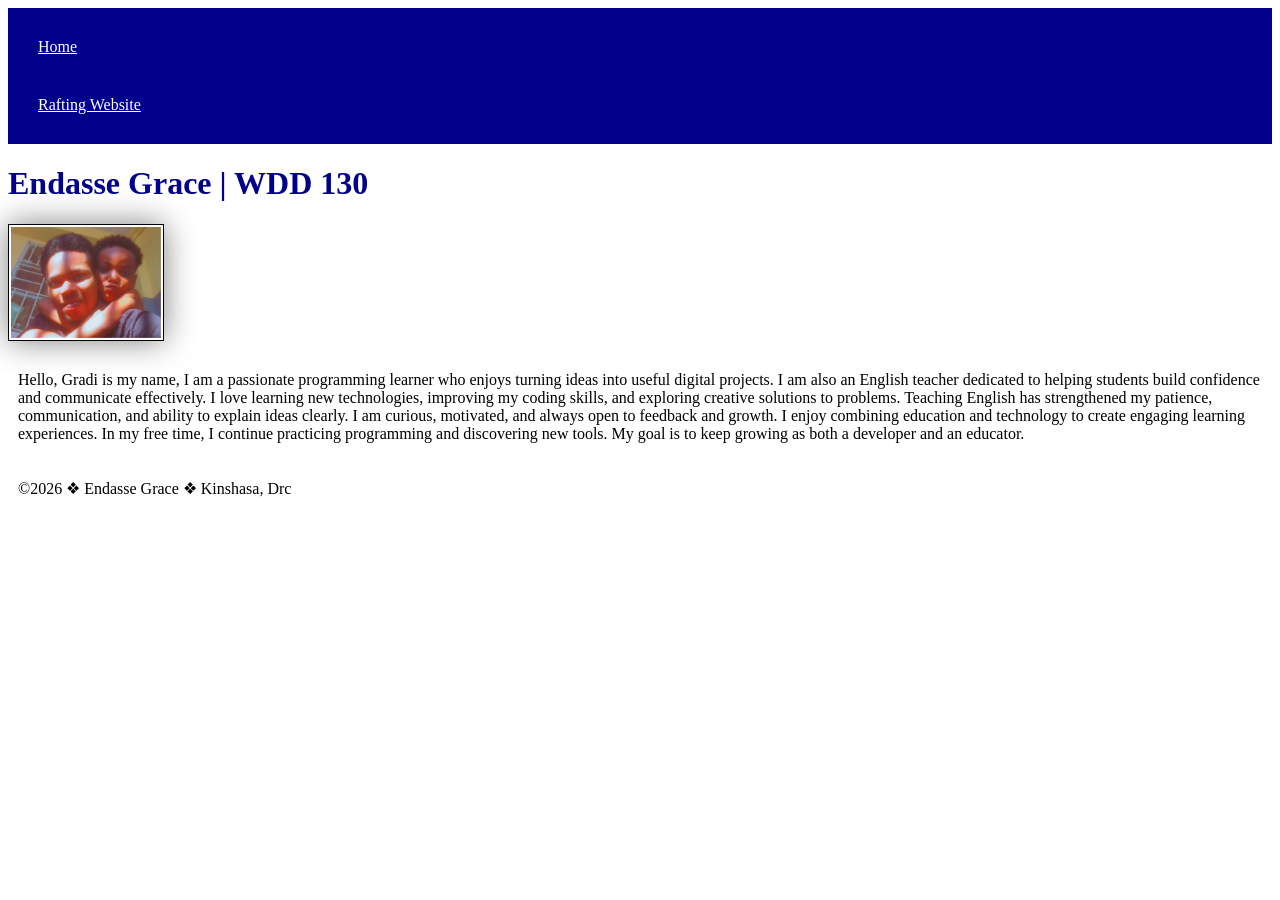
<file: index.html>
<!DOCTYPE html>
<html lang="en">

<head>
    <meta charset="UTF-8">
    <meta name="viewport" content="width=device-width, initial-scale=1.0">
    <title>Endasse Grace | WDD 130</title>
    <link rel="stylesheet" href="styles/styles.css">
</head>

<body>
    <header>
        <nav>
            <a href="#">Home</a>
            <a href="wwr/">Rafting Website</a>
        </nav>
    </header>
    <main>
        <h1>Endasse Grace | WDD 130</h1>
        <img src="week01/images/profile.jpeg" alt="My profile photo" width="200">
        <p>Hello, Gradi is my name, I am a passionate programming learner who enjoys turning ideas into useful digital projects.
            I am also an English teacher dedicated to helping students build confidence and communicate effectively.
            I love learning new technologies, improving my coding skills, and exploring creative solutions to problems.
            Teaching English has strengthened my patience, communication, and ability to explain ideas clearly.
            I am curious, motivated, and always open to feedback and growth.
            I enjoy combining education and technology to create engaging learning experiences.
            In my free time, I continue practicing programming and discovering new tools.
            My goal is to keep growing as both a developer and an educator.
        </p>
    </main>
    <footer>
        <p>&copy;2026 &#10070; Endasse Grace &#10070; Kinshasa, Drc </p>
    </footer>


</body>

</html>
</file>
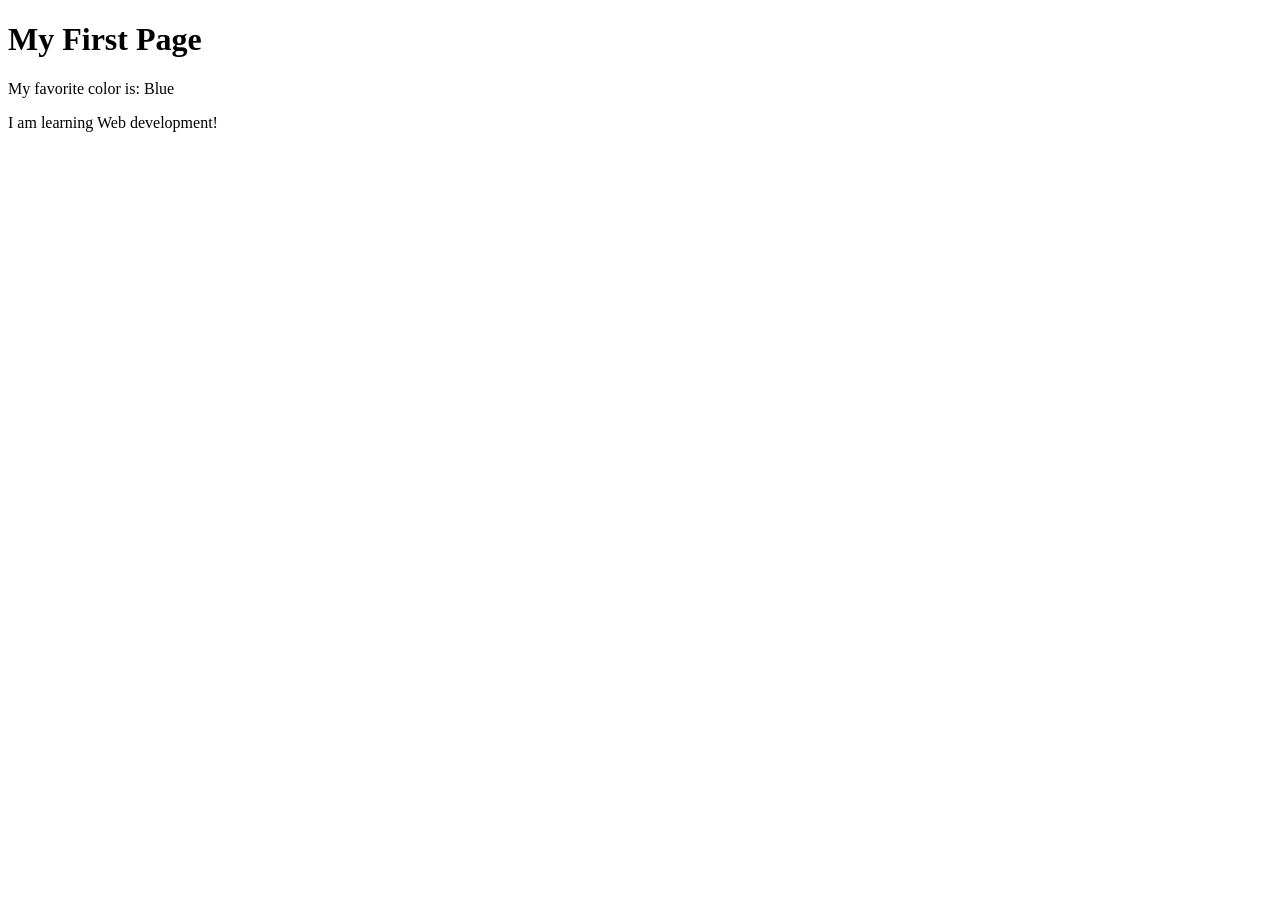
<file: week01/first-page.html>
<!DOCTYPE html>
<html lang="en">

<head>
    <meta charset="UTF-8">
    <meta name="viewport" content="width=device-width, initial-scale=1.0">
    <title>My First Page</title>
</head>

<body>
    <h1>My First Page</h1>
    <p>My favorite color is: Blue </p>
    <p>I am learning Web development! </p>
</body>

</html>
</file>
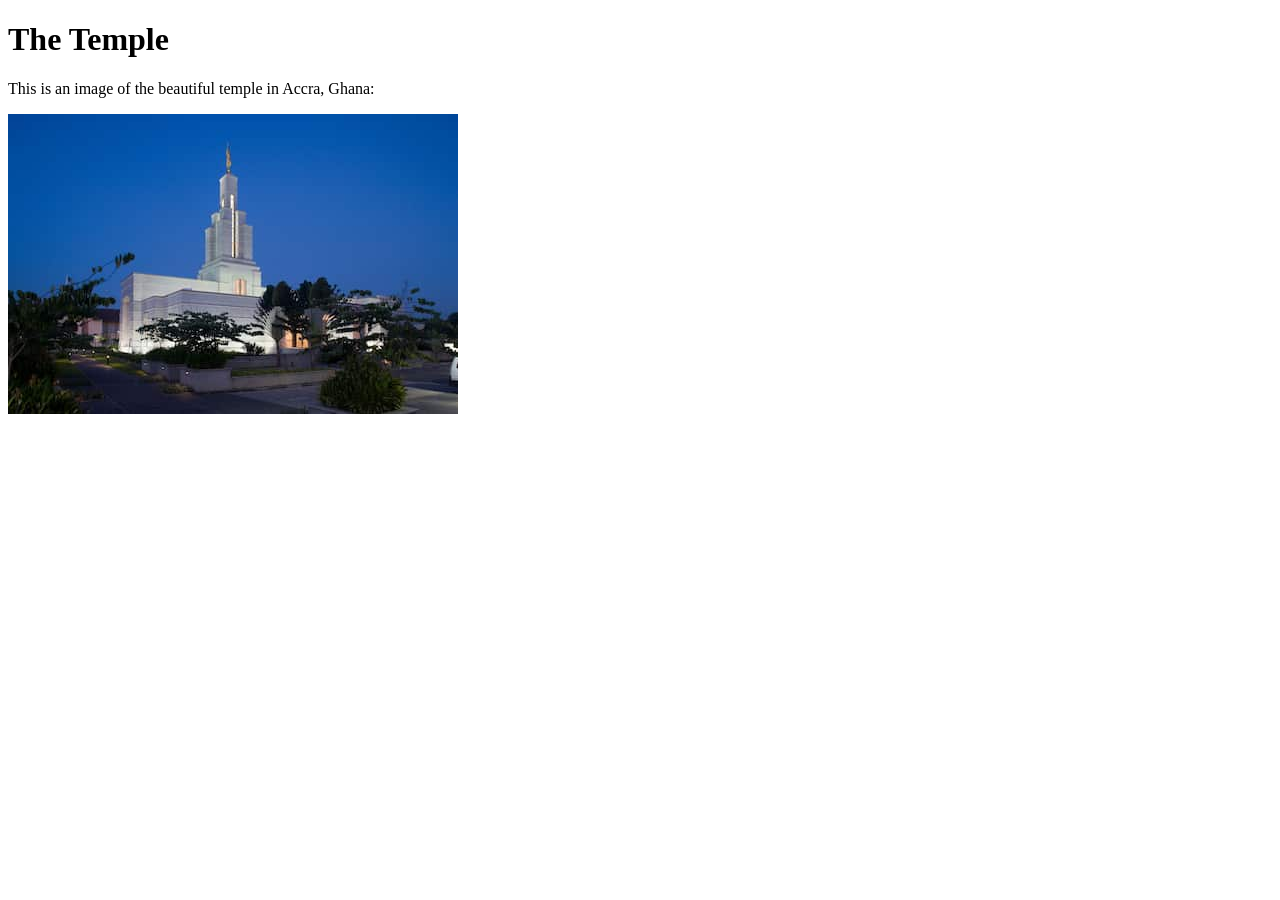
<file: week01/images-solution.html>
<!DOCTYPE html>
<html lang="en">

<head>
    <meta charset="UTF-8">
    <meta name="viewport" content="width=device-width, initial-scale=1.0">
    <title>Temple Image</title>
</head>

<body>
    <h1>The Temple</h1>
    <p>This is an image of the beautiful temple in Accra, Ghana:</p>
    <img src="images/temple-small.jpg" alt="The Accra Ghana Temple">

</body>

</html>
</file>
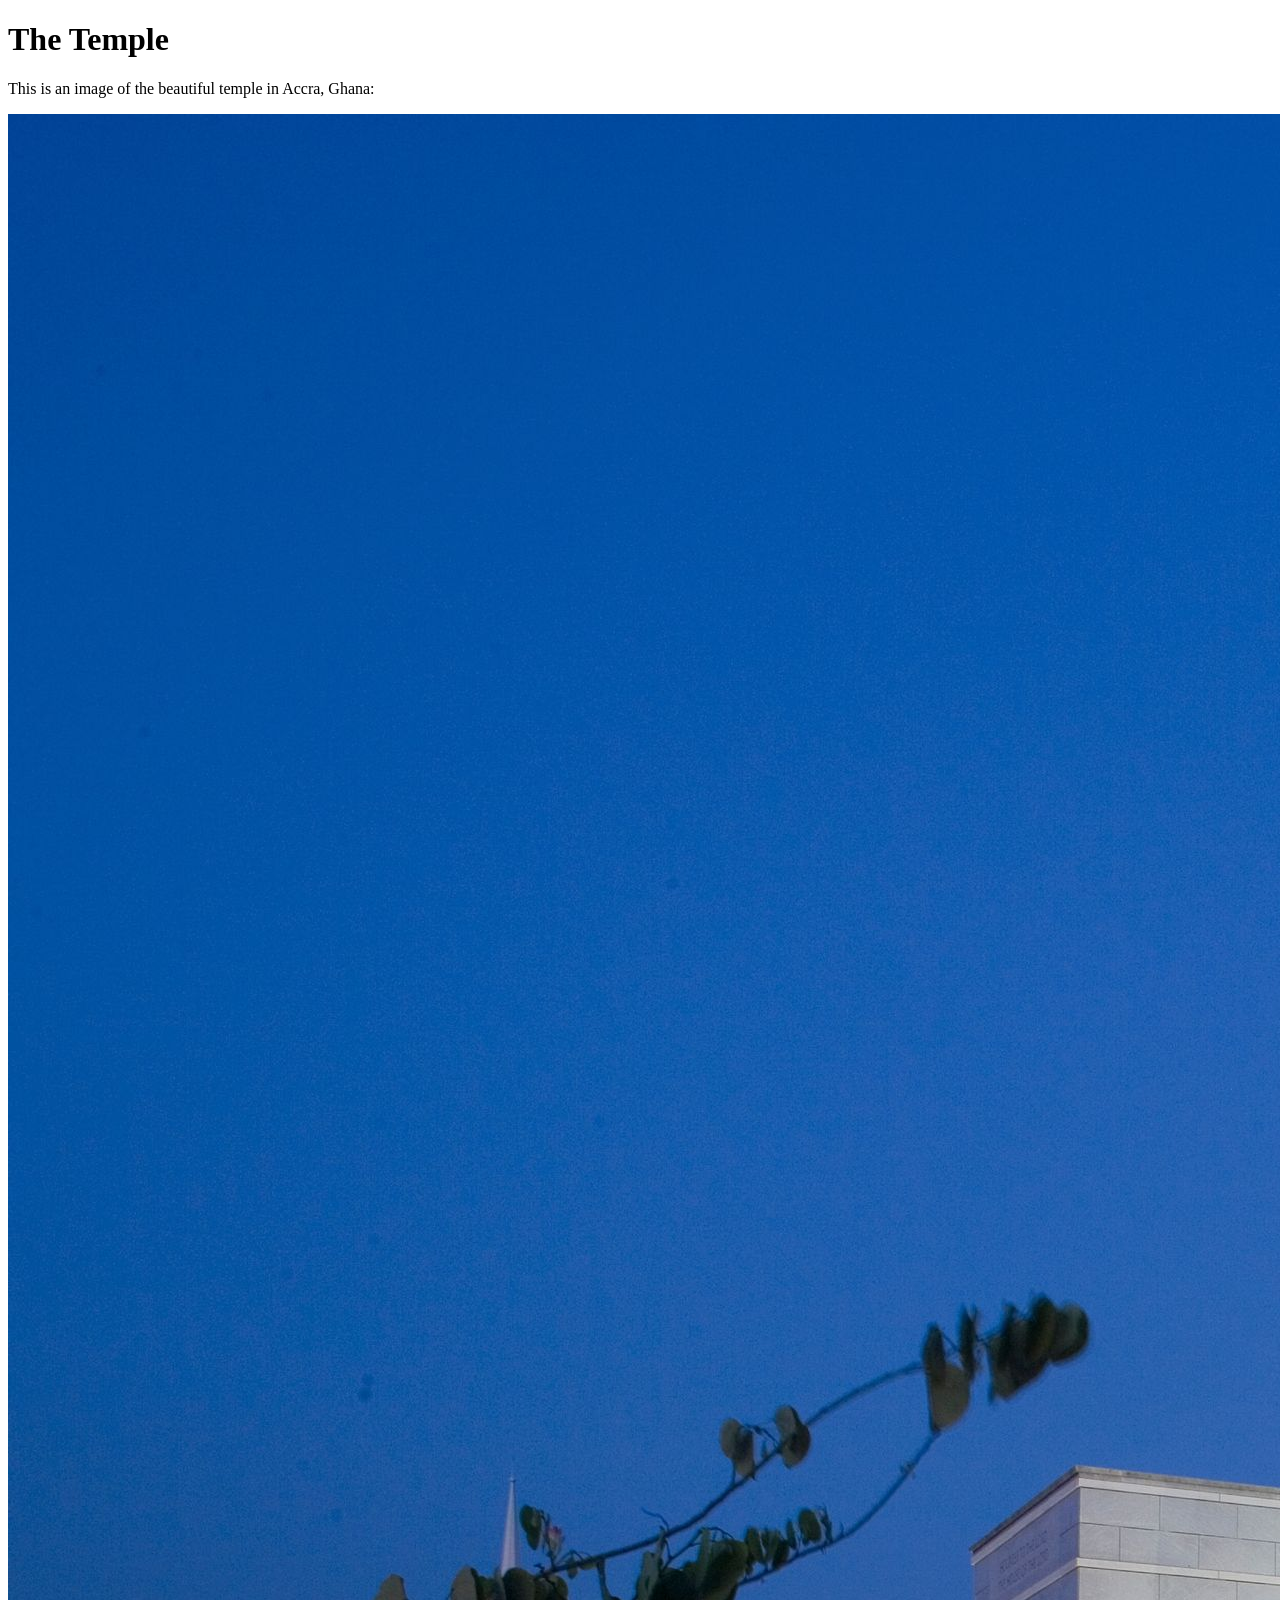
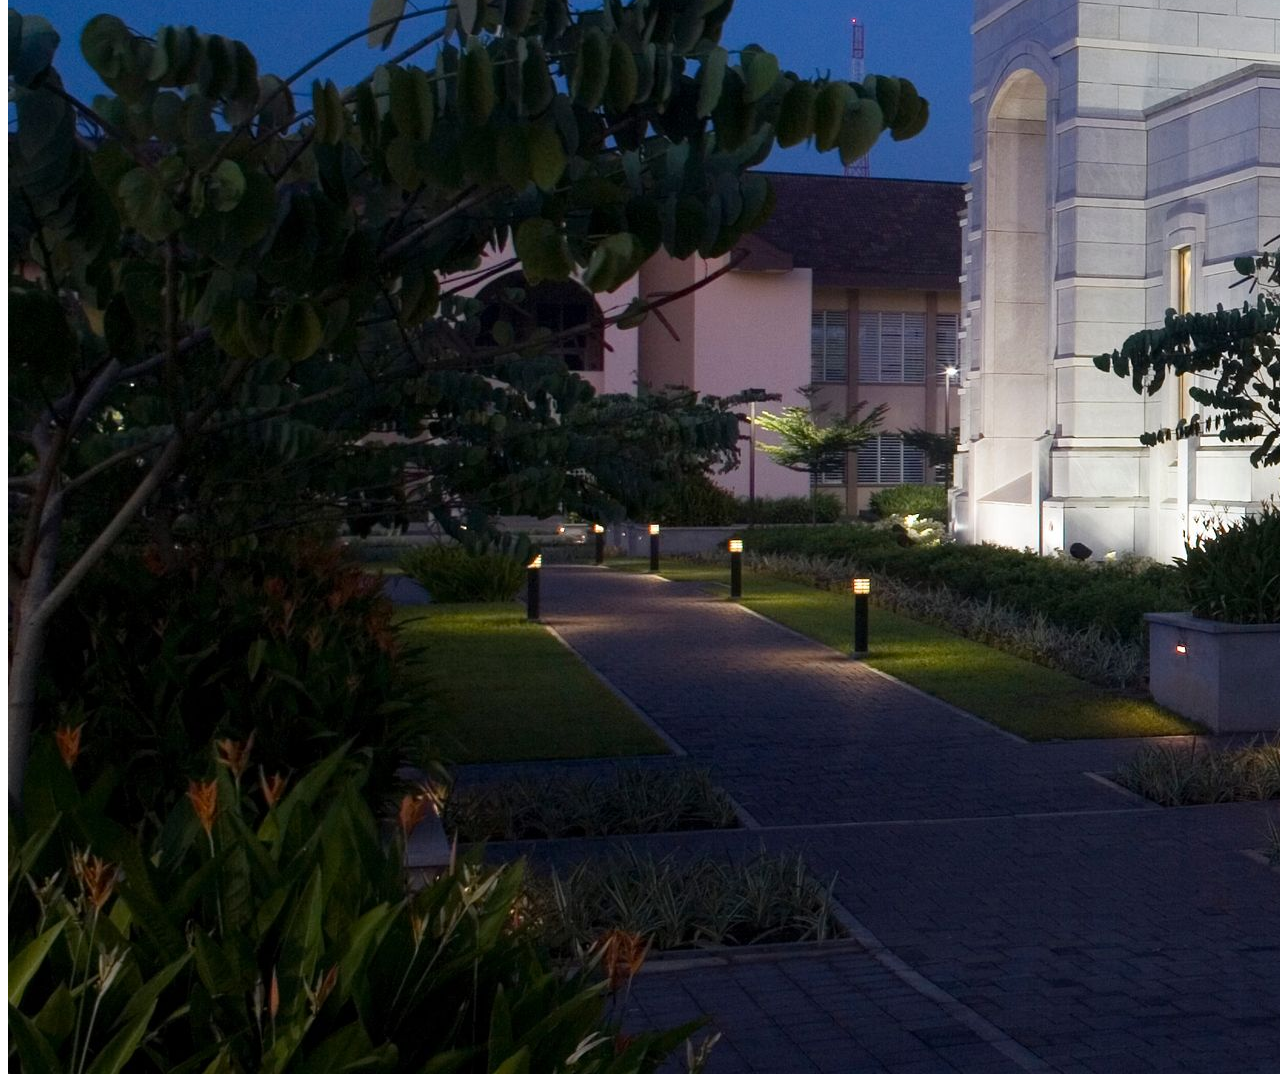
<file: week01/images.html>
<!DOCTYPE html>
<html lang="en">

<head>
    <meta charset="UTF-8">
    <meta name="viewport" content="width=device-width, initial-scale=1.0">
    <title>Temple Image</title>
</head>

<body>
    <h1>The Temple</h1>
    <p>This is an image of the beautiful temple in Accra, Ghana:</p>
    <img src="images/temple-large.jpeg" alt="The Accra Ghana Temple">

</body>

</html>
</file>
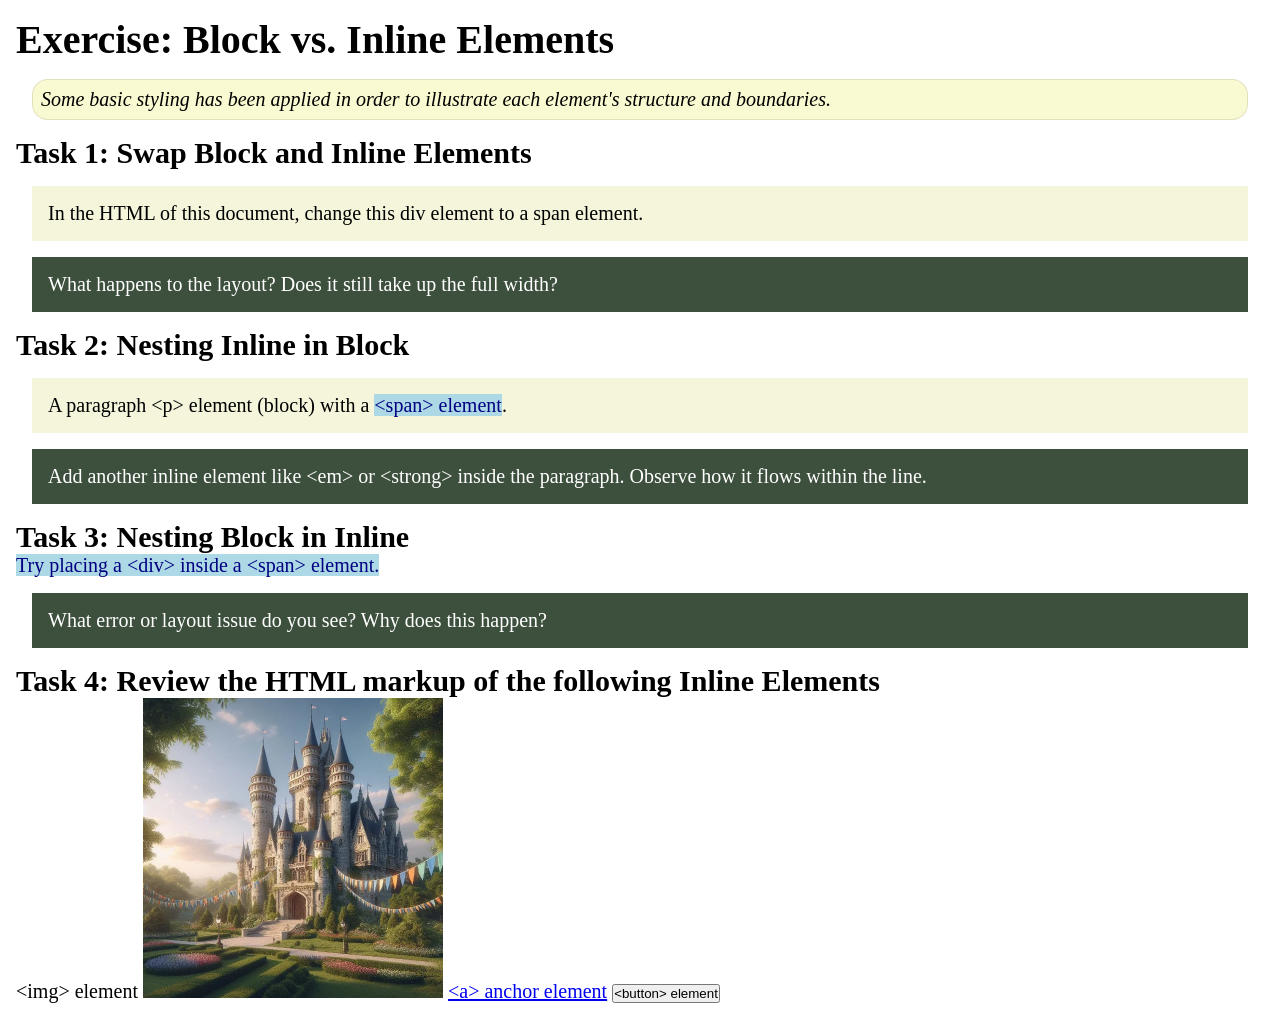
<file: week02/block-vs-inline.html>
<!DOCTYPE html>
<html lang="en">

<head>
    <meta charset="UTF-8">
    <meta name="viewport" content="width=device-width, initial-scale=1.0">
    <title>Exercise: Block vs. Inline Elements</title>
    <link rel="stylesheet" href="styles/block-vs-inline.css">
</head>

<body>
    <main>
        <h1>Exercise: Block vs. Inline Elements</h1>
        <p class="note">Some basic styling has been applied in order to illustrate each element's structure and boundaries.</p>

        <h2>Task 1: Swap Block and Inline Elements</h2>
        <div>In the HTML of this document, change this div element to a span element.</div>

        <p class="question">What happens to the layout? Does it still take up the full width?</p>

        <h2>Task 2: Nesting Inline in Block</h2>
        <p>A paragraph &lt;p&gt; element (block) with a <span>&lt;span&gt; element</span>.</p>
        <p class="question">Add another inline element like &lt;em&gt; or &lt;strong&gt; inside the paragraph. Observe how it flows within the line.</p>

        <h2>Task 3: Nesting Block in Inline</h2>
        <span>Try placing a &lt;div&gt; inside a &lt;span&gt; element.</span>
        <p class="question">What error or layout issue do you see? Why does this happen?</p>

        <h2>Task 4: Review the HTML markup of the following Inline Elements</h2>
        &lt;img&gt; element
        <img src="images/castle.webp" alt="placeholder image (images are inline)" width="300" height="300">
        <a href="https://churchofjesuschrist.org">&lt;a&gt; anchor element</a>
        <button type="button">&lt;button&gt; element</button>
    </main>
</body>

</html>
</file>
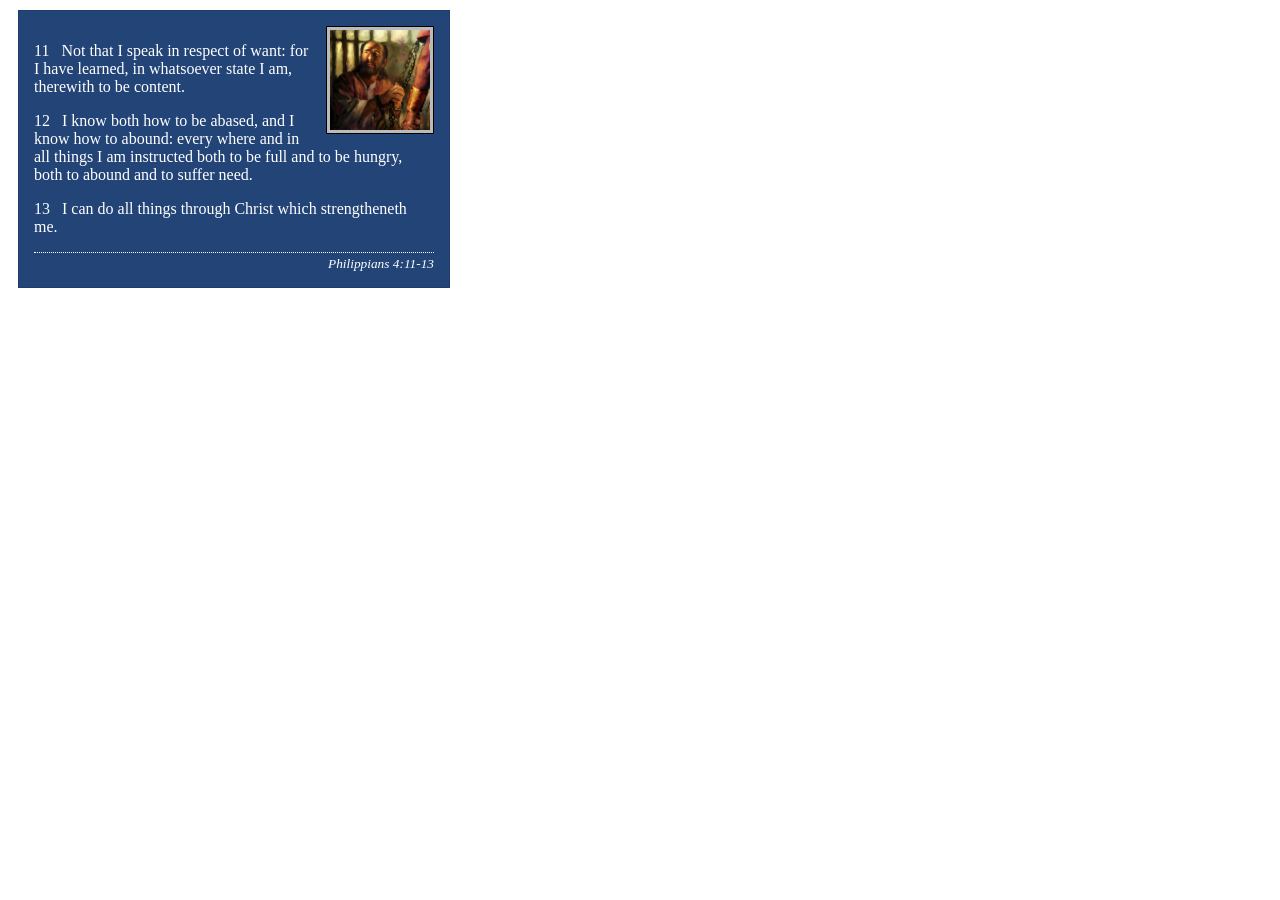
<file: week02/box-model-solution.html>
<!DOCTYPE html>
<html lang="en">

<head>
    <meta charset="UTF-8">
    <meta name="viewport" content="width=device-width, initial-scale=1.0">
    <title>Box Model Activity</title>
    <link rel="stylesheet" href="styles/box-model-solution.css">
</head>

<body>
    <main>
        <div class="callout">
            <img src="images/apostle-paul-imprisoned.webp" alt="Paul the Apostle - Imprisoned in Rome" width="200" height="200">
            <blockquote>
                <p>11 &nbsp; Not that I speak in respect of want: for I have learned, in whatsoever state I am, therewith to be content.</p>
                <p>12 &nbsp; I know both how to be abased, and I know how to abound: every where and in all things I am instructed both to be full and to be hungry, both to abound and to suffer need.</p>
                <p>13 &nbsp; I can do all things through Christ which strengtheneth me.</p>
            </blockquote>
            <cite>Philippians 4:11-13</cite>
        </div>
    </main>
</body>

</html>
</file>
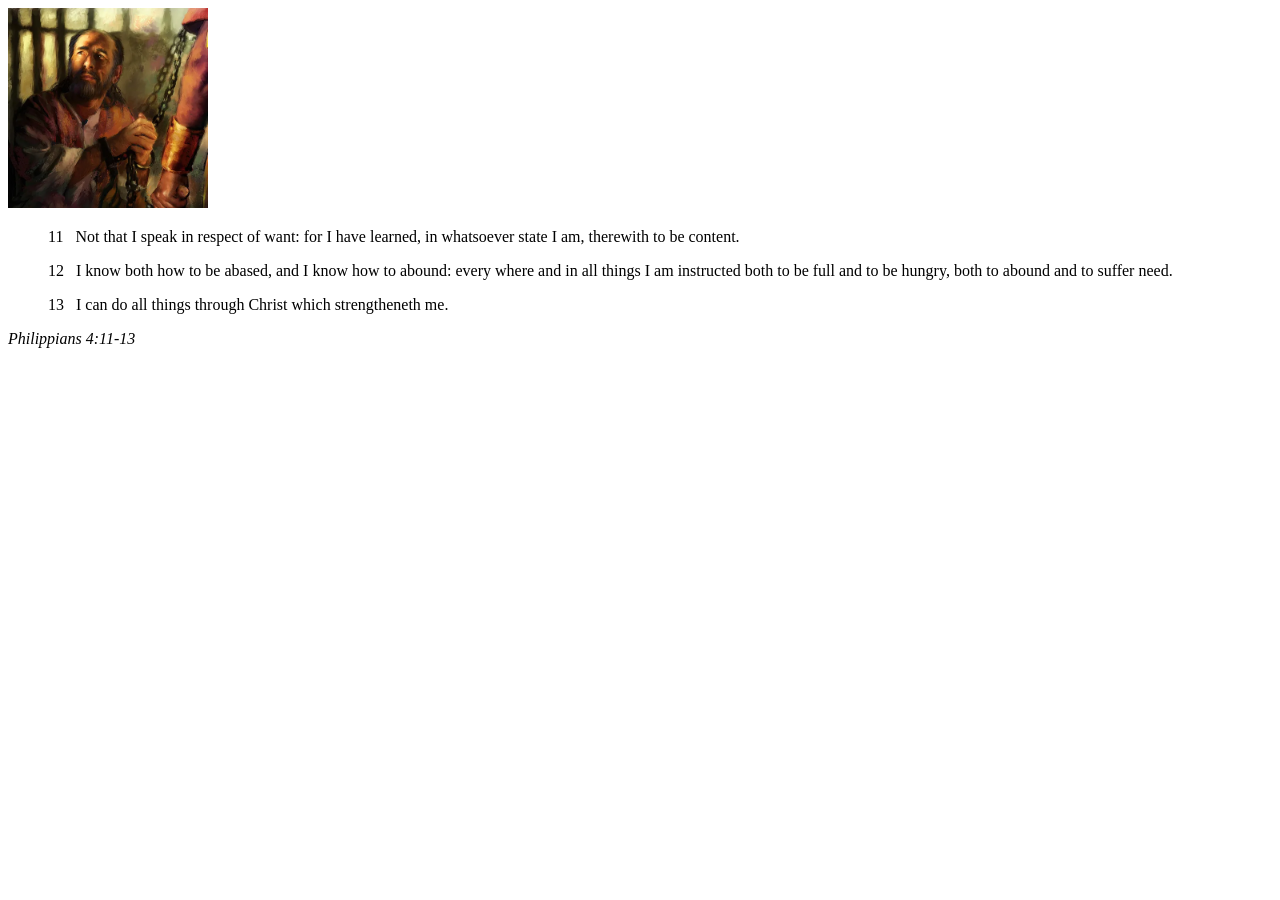
<file: week02/box-model.html>
<!DOCTYPE html>
<html lang="en">

<head>
    <meta charset="UTF-8">
    <meta name="viewport" content="width=device-width, initial-scale=1.0">
    <title>Box Model Activity</title>
</head>

<body>
    <main>
        <div class="callout">
            <img src="images/apostle-paul-imprisoned.webp" alt="Paul the Apostle - Imprisoned in Rome" width="200" height="200">
            <blockquote>
                <p>11 &nbsp; Not that I speak in respect of want: for I have learned, in whatsoever state I am, therewith to be content.</p>
                <p>12 &nbsp; I know both how to be abased, and I know how to abound: every where and in all things I am instructed both to be full and to be hungry, both to abound and to suffer need.</p>
                <p>13 &nbsp; I can do all things through Christ which strengtheneth me.</p>
            </blockquote>
            <cite>Philippians 4:11-13</cite>
        </div>
    </main>
</body>

</html>
</file>
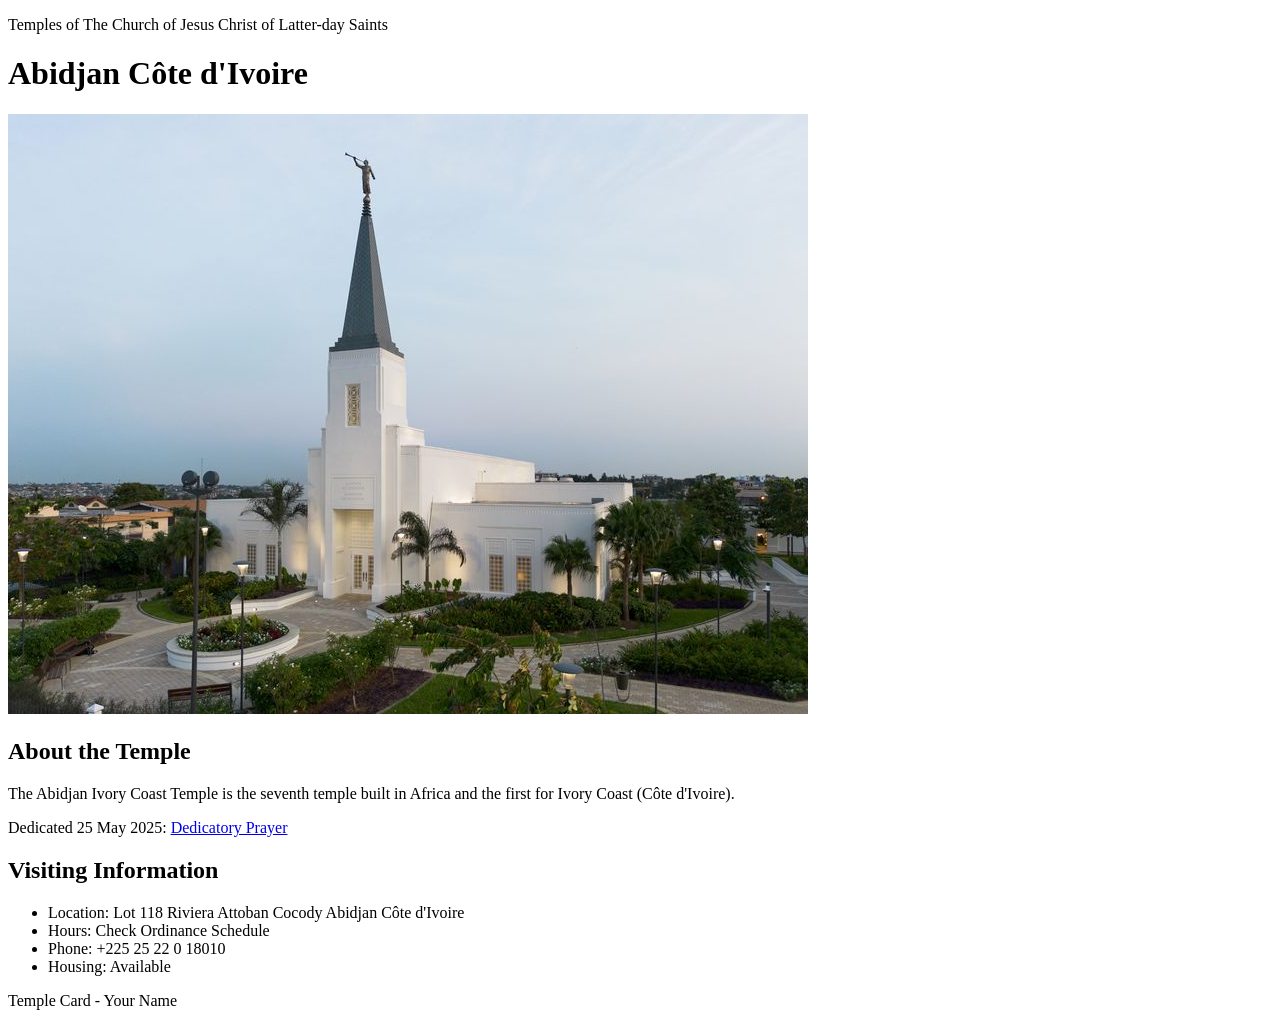
<file: week02/temple.html>
<!DOCTYPE html>
<html lang="en">

<head>
    <meta charset="UTF-8">
    <meta name="viewport" content="width=device-width, initial-scale=1.0">
    <title>Temple Card - Abidjan Côte d'Ivoire</title>
</head>

<body>
    <header>
        <p>Temples of The Church of Jesus Christ of Latter-day Saints</p>
    </header>
    <main>
        <h1>Abidjan Côte d'Ivoire</h1>
        <picture>
            <img src="images/abidjan-ivory-coast.jpeg" alt="Abidjan Côte d'Ivoire Temple">
        </picture>
        <section>
            <h2>About the Temple</h2>
            <p>The Abidjan Ivory Coast Temple is the seventh temple built in Africa and the first for Ivory Coast (Côte d'Ivoire).</p>
            <p>Dedicated 25 May 2025: <a href="https://www.churchofjesuschrist.org/temples/dedicatory-prayer/abidjan-ivory-coast-temple/2025-05-25?lang=eng" target="_blank" rel="noopener noreferrer">Dedicatory Prayer</a></p>
        </section>
        <section>
            <h2>Visiting Information</h2>
            <ul>
                <li>Location: Lot 118 Riviera Attoban Cocody Abidjan Côte d'Ivoire</li>
                <li>Hours: Check Ordinance Schedule</li>
                <li>Phone: +225 25 22 0 18010</li>
                <li>Housing: Available</li>
            </ul>
        </section>
    </main>
    <footer>
        <p>Temple Card - Your Name</p>
    </footer>
</body>

</html>
</file>
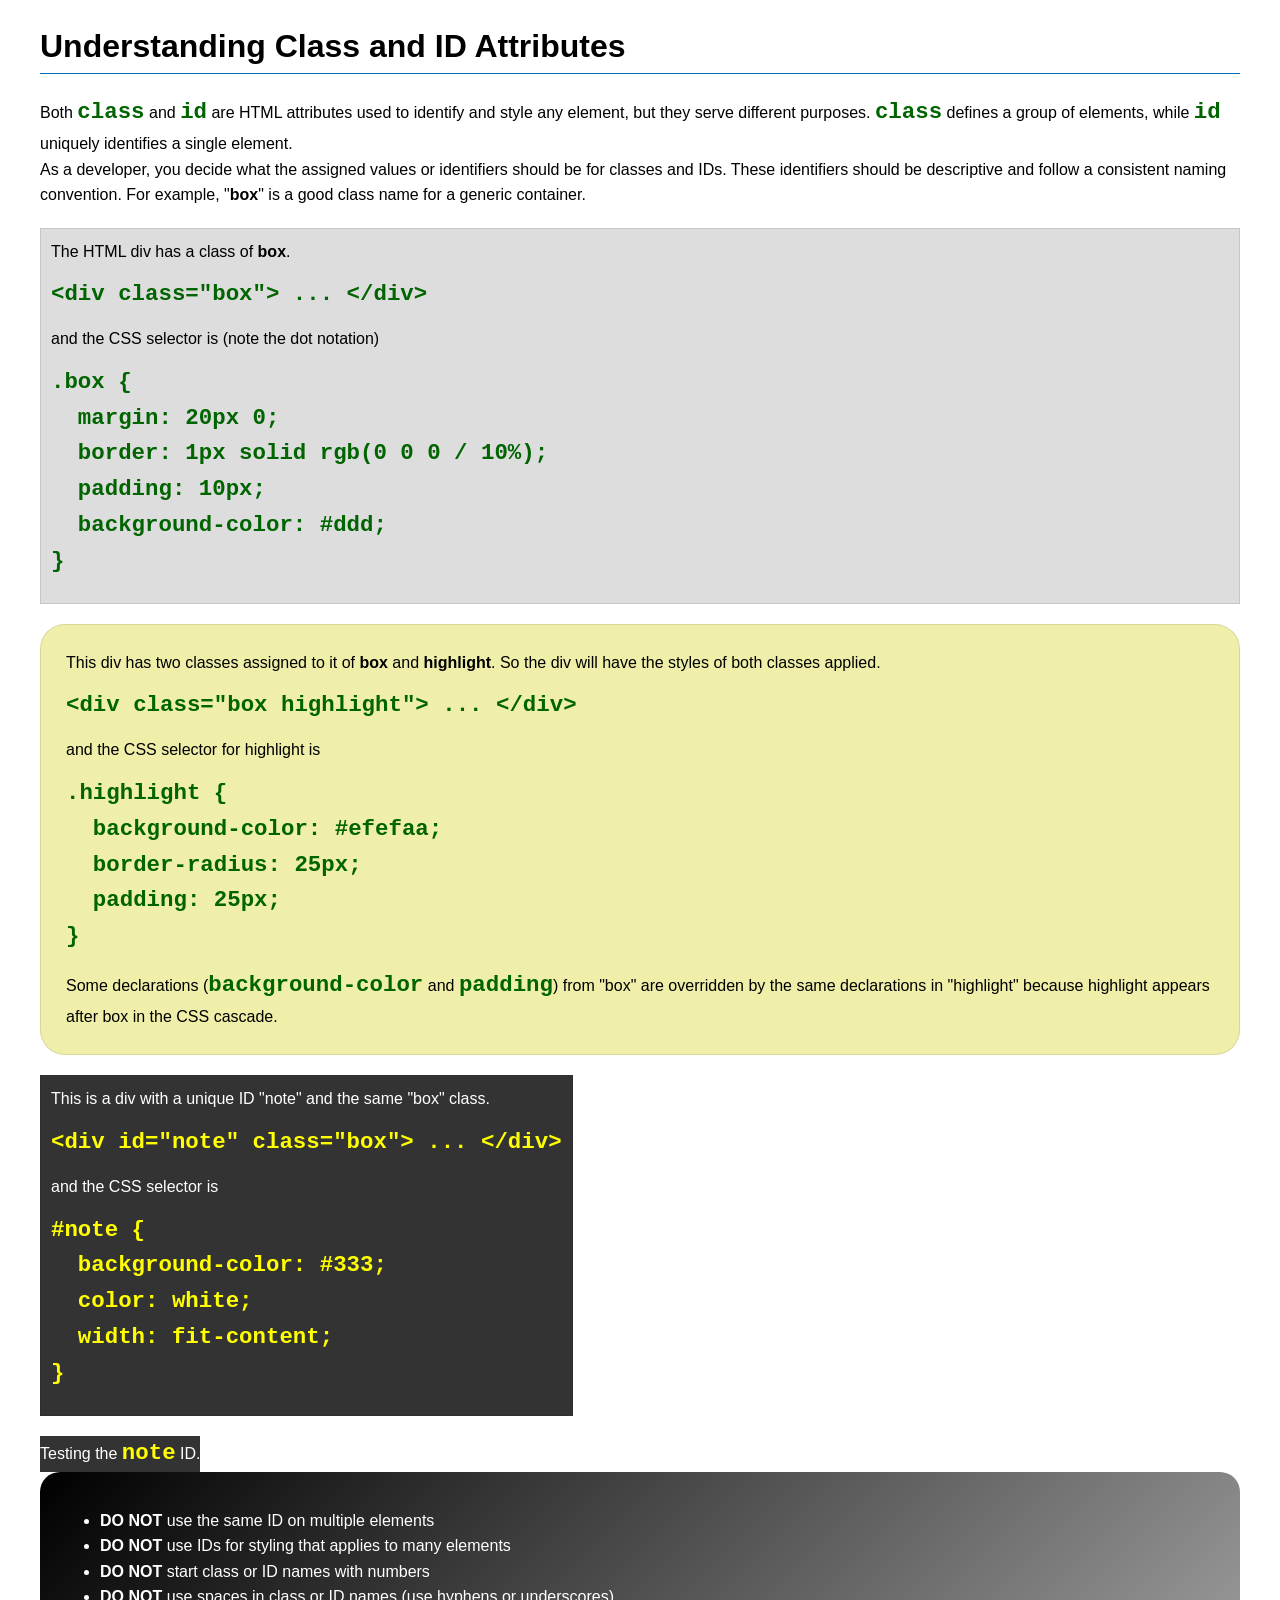
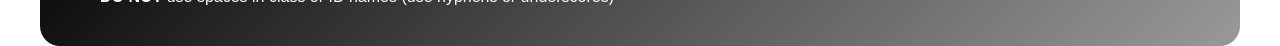
<file: week03/class-and-id.html>
<!DOCTYPE html>
<html lang="en">

<head>
    <meta charset="UTF-8">
    <meta name="viewport" content="width=device-width, initial-scale=1.0">
    <title>Class vs ID Attributes</title>
    <link rel="stylesheet" href="styles/class-and-id.css">
</head>

<body>
    <h1>Understanding Class and ID Attributes</h1>
    <p>Both <code>class</code> and <code>id</code> are HTML attributes used to identify and style any element, but they serve different purposes. <code>class</code> defines a group of elements, while <code>id</code> uniquely identifies a single element.</p>
    <p>As a developer, you decide what the assigned values or identifiers should be for classes and IDs. These identifiers should be descriptive and follow a consistent naming convention. For example, "<strong>box</strong>" is a good class name for a generic container.</p>
    <div class="box">
        <p>The HTML div has a class of <strong>box</strong>.</p>
        <pre><code class="html">&lt;div class="box"&gt; ... &lt;/div&gt;</code></pre>
        and the CSS selector is (note the dot notation)
        <pre><code class="css">.box {
  margin: 20px 0;
  border: 1px solid rgb(0 0 0 / 10%);
  padding: 10px;
  background-color: #ddd; 
}</code></pre>
    </div>

    <div class="box highlight">
        <p>This div has two classes assigned to it of <strong>box</strong> and <strong>highlight</strong>. So the div will have the styles of both classes applied.</p>
        <pre><code class="html">&lt;div class="box highlight"&gt; ... &lt;/div&gt;</code></pre>
        and the CSS selector for highlight is
        <pre><code class="css">.highlight {
  background-color: #efefaa;
  border-radius: 25px;
  padding: 25px;
}</code></pre>
        <p>Some declarations (<code>background-color</code> and <code>padding</code>) from "box" are overridden by the same declarations in "highlight" because highlight appears after box in the CSS cascade.</p>
    </div>

    <div id="note" class="box">
        <p>This is a div with a unique ID "note" and the same "box" class.</p>
        <pre><code class="html">&lt;div id="note" class="box"&gt; ... &lt;/div&gt;</code></pre>
        and the CSS selector is
        <pre><code class="css">#note {
  background-color: #333;
  color: white;
  width: fit-content;
}</code></pre>
    </div>

    <div id="note">
        <p>Testing the <code>note</code> ID.</p>
    </div>

    <section id="best-practice">
        <ul>
            <li><strong>DO NOT</strong> use the same ID on multiple elements</li>
            <li><strong>DO NOT</strong> use IDs for styling that applies to many elements</li>
            <li><strong>DO NOT</strong> start class or ID names with numbers</li>
            <li><strong>DO NOT</strong> use spaces in class or ID names (use hyphens or underscores)</li>
        </ul>
    </section>

</body>

</html>
</file>
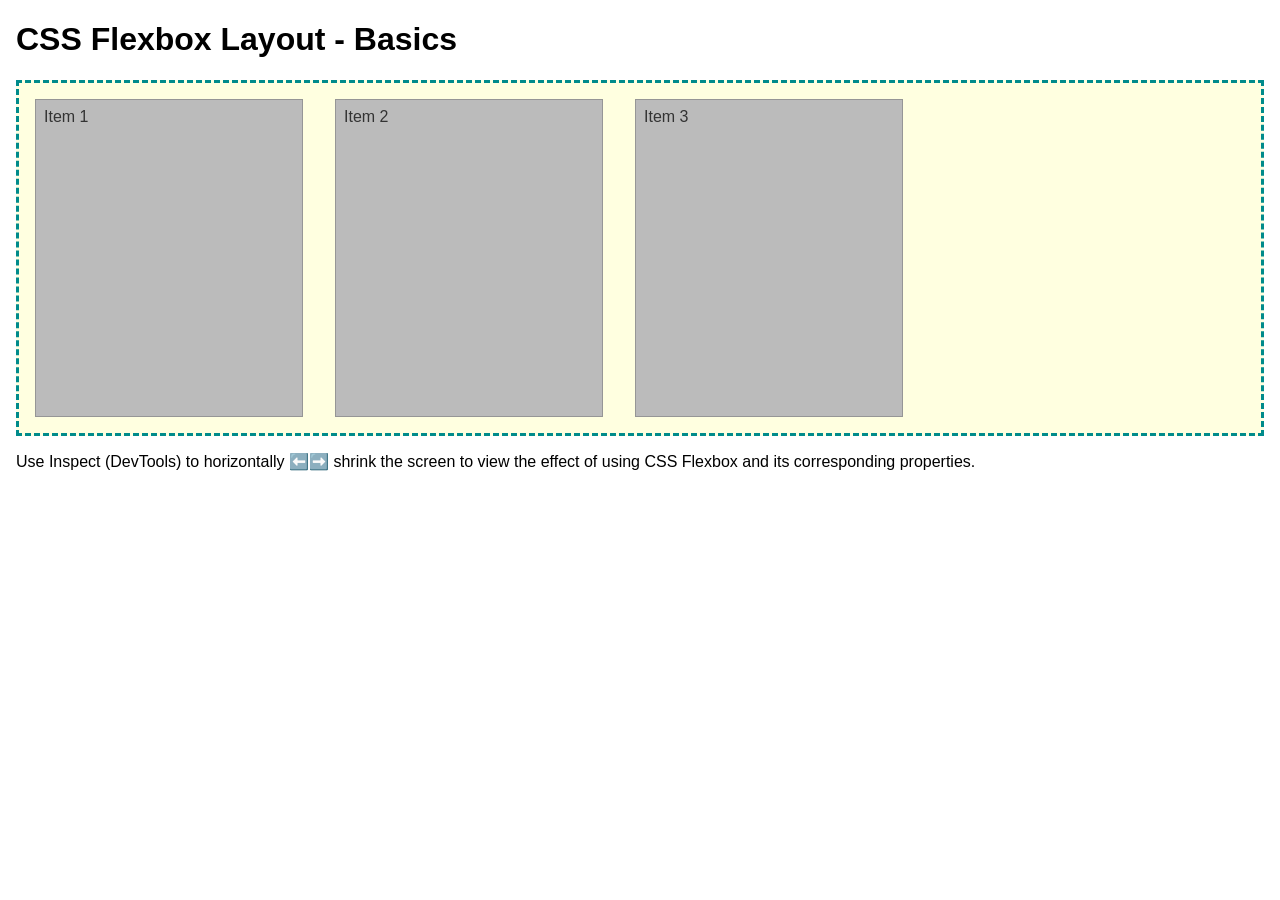
<file: week04/flexbox-layout.html>
<!DOCTYPE html>
<html lang="en">

<head>
    <meta charset="UTF-8">
    <meta name="viewport" content="width=device-width, initial-scale=1.0">
    <title>CSS Flexbox Layout - Basics</title>
    <link rel="stylesheet" href="styles/flexbox.css">
</head>

<body>
    <main>
        <h1>CSS Flexbox Layout - Basics</h1>
        <div class="flex-container">
            <div class="flex-item item1">Item 1</div>
            <div class="flex-item item2">Item 2</div>
            <div class="flex-item item3">Item 3</div>
        </div>
        <p>Use Inspect (DevTools) to horizontally ⬅️➡️ shrink the screen to view the effect of using CSS Flexbox and its corresponding properties.</p>
    </main>
</body>

</html>
</file>
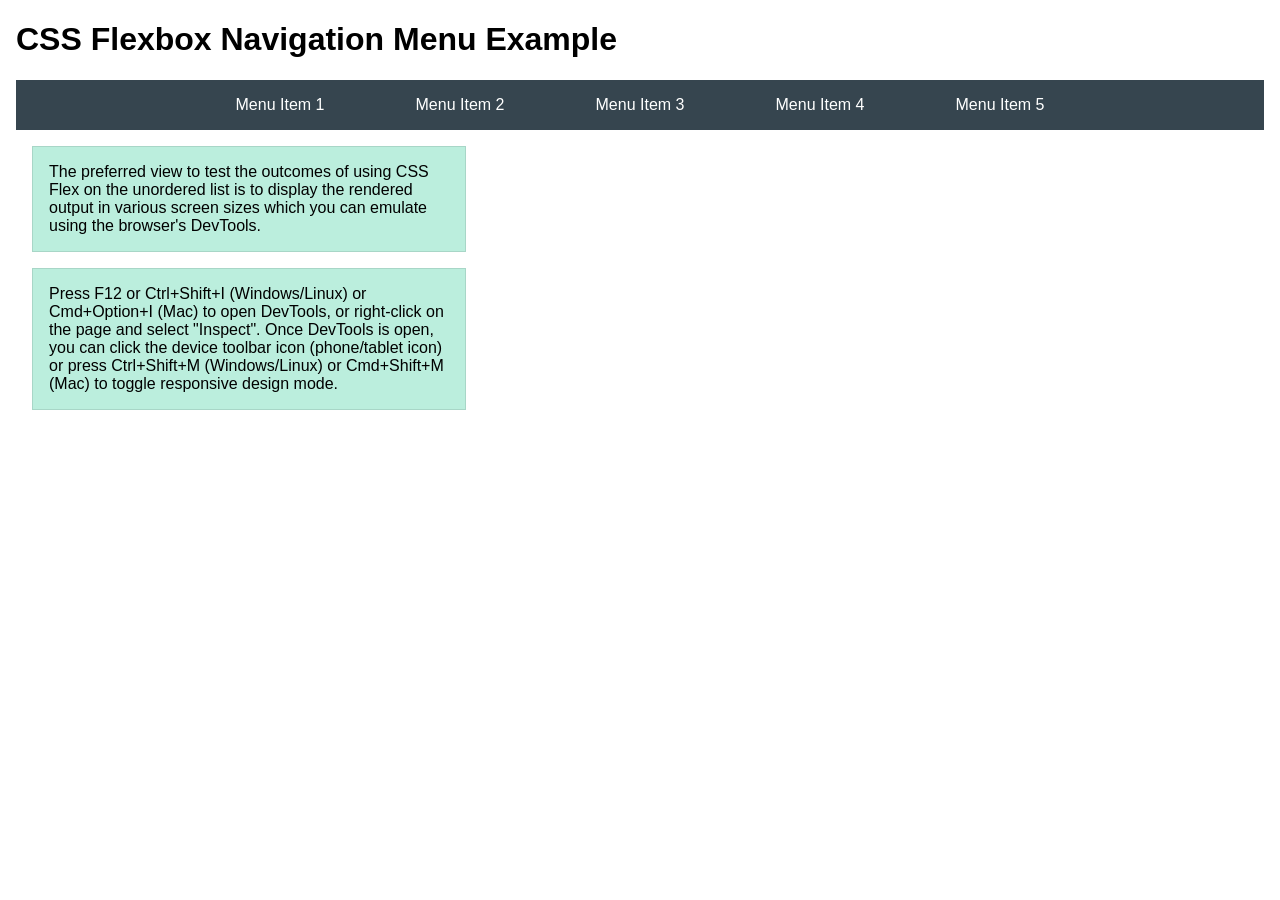
<file: week04/flexbox-menu.html>
<!DOCTYPE html>
<html lang="en">

<head>
    <meta charset="UTF-8">
    <meta name="viewport" content="width=device-width, initial-scale=1.0">
    <title>CSS Flexbox - Navigation Menu</title>
    <link rel="stylesheet" href="styles/flexbox-menu.css">
</head>

<body>
    <main>
        <h1>CSS Flexbox Navigation Menu Example</h1>
        <nav>
            <ul>
                <li><a href="#">Menu Item 1</a></li>
                <li><a href="#">Menu Item 2</a></li>
                <li><a href="#">Menu Item 3</a></li>
                <li><a href="#">Menu Item 4</a></li>
                <li><a href="#">Menu Item 5</a></li>
            </ul>
        </nav>
        <p>The preferred view to test the outcomes of using CSS Flex on the unordered list is to display the rendered output in various screen sizes which you can emulate using the browser's DevTools.</p>

        <p>Press F12 or Ctrl+Shift+I (Windows/Linux) or Cmd+Option+I (Mac) to open DevTools, or right-click on the page and select "Inspect". Once DevTools is open, you can click the device toolbar icon (phone/tablet icon) or press Ctrl+Shift+M (Windows/Linux) or Cmd+Shift+M (Mac) to toggle responsive design mode.</p>
    </main>
</body>

</html>
</file>
<file: styles/styles.css>
nav {
    background-color: darkblue;
    padding: 10px;
}

nav a {
    color: white;
    display: block;
    padding: 20px;
}

h1 {
    color: darkblue;
}

img {
    width: 150px;
    height: auto;
    border: 1px solid black;
    padding: 2px;
    box-shadow: 0 0 30px gray;
}

p {
    Padding: 10px;

}
</file>
<file: week02/styles/block-vs-inline.css>
* {
    margin: 0;
    padding: 0;
}

body {
    font-size: 20px;
    margin: 1rem;
}

p,
div {
    background-color: beige;
    margin: 1rem;
    padding: 1rem;
}

span {
    color: navy;
    background-color: lightblue;
}

code {
    margin: 0;
    padding: 0;
    color: green;
    font-size: 1.2rem;
}

.note {
    font-style: italic;
    background-color: lightgoldenrodyellow;
    border-radius: 1rem;
    border: 1px solid rgb(0 0 0 / 10%);
    margin: 1rem;
    padding: .5rem;
}

.question {
    background-color: #3d503d;
    color: #fff;
}
</file>
<file: week02/styles/box-model-solution.css>
.callout {
    max-width: 400px;
    margin: 10px;
    border: 1px solid rgb(0 0 0 / 10%);
    padding: 15px;
    background-color: #247;
    color: #fff;
}

.callout img {
    float: right;
    margin: 0 0 10px 15px;
    border: 1px solid #000;
    padding: 3px;
    background-color: #bbb;
    width: 100px;
    height: auto;
}

blockquote {
    margin: 0;
}

cite {
    display: block;
    border-top: 1px dotted #fff;
    padding-top: 3px;
    text-align: right;
    font-size: smaller;
}
</file>
<file: week03/styles/class-and-id.css>
body {
    font-family: Arial, sans-serif;
    line-height: 1.6;
    margin: 0;
    padding: 0 40px;
}

h1 {
    border-bottom: 1px solid rgb(0 110 182);
    padding-bottom: 0;
}

p {
    margin: 0;
}

code {
    color: darkgreen;
    font-weight: 700;
    font-size: 1.4rem;
}

/* Class examples - can be reused */
.box {
    margin: 20px 0;
    border: 1px solid rgb(0 0 0 / 10%);
    padding: 10px;
    background-color: #ddd;
    /* this is shorthand for #dddddd */
}

.highlight {
    background-color: #efefaa;
    border-radius: 25px;
    padding: 25px;
}

/* ID examples - should be unique */

#note {
    background-color: #333;
    color: white;
    width: fit-content;
}

#note code {
    color: yellow;
}

#best-practice {
    background: linear-gradient(135deg, #000 0%, #999 100%);
    color: white;
    border-radius: 20px;
    padding: 20px;
}
</file>
<file: week04/styles/flexbox.css>
body {
    font-family: Helvetica, Arial, sans-serif;
    margin: 1rem;
}

.flex-container {
    border: 3px dashed darkcyan;
    background-color: lightyellow;
    display: flex;
    flex-wrap: wrap;
}

.flex-item {
    width: 250px;
    margin: 1rem;
    border: 1px solid rgb(0 0 0 / 20%);
    padding: 0.5rem;
    background-color: #bbb;
    color: #333;
}

.item1 {
    min-height: 100px;
}

.item2 {
    min-height: 200px;
}

.item3 {
    min-height: 300px;
}
</file>
<file: week04/styles/flexbox-menu.css>
body {
    font-family: Helvetica, Arial, sans-serif;
    margin: 1rem;
}

nav {
    background-color: #36454f;
}

nav ul {
    list-style-type: none;
    display: flex;
    flex-wrap: wrap;
    max-width: 900px;
    margin: 0 auto;
    padding: 0;
    justify-content: space-around;
    align-items: center;
}

nav a {
    display: block;
    color: #fff;
    text-align: center;
    padding: 1rem;
    text-decoration: none;
}

p {
    margin: 1rem;
    border: 1px solid rgb(0 0 0 / 10%);
    padding: 1rem;
    background-color: #bed;
    max-width: 400px;
}
</file>
